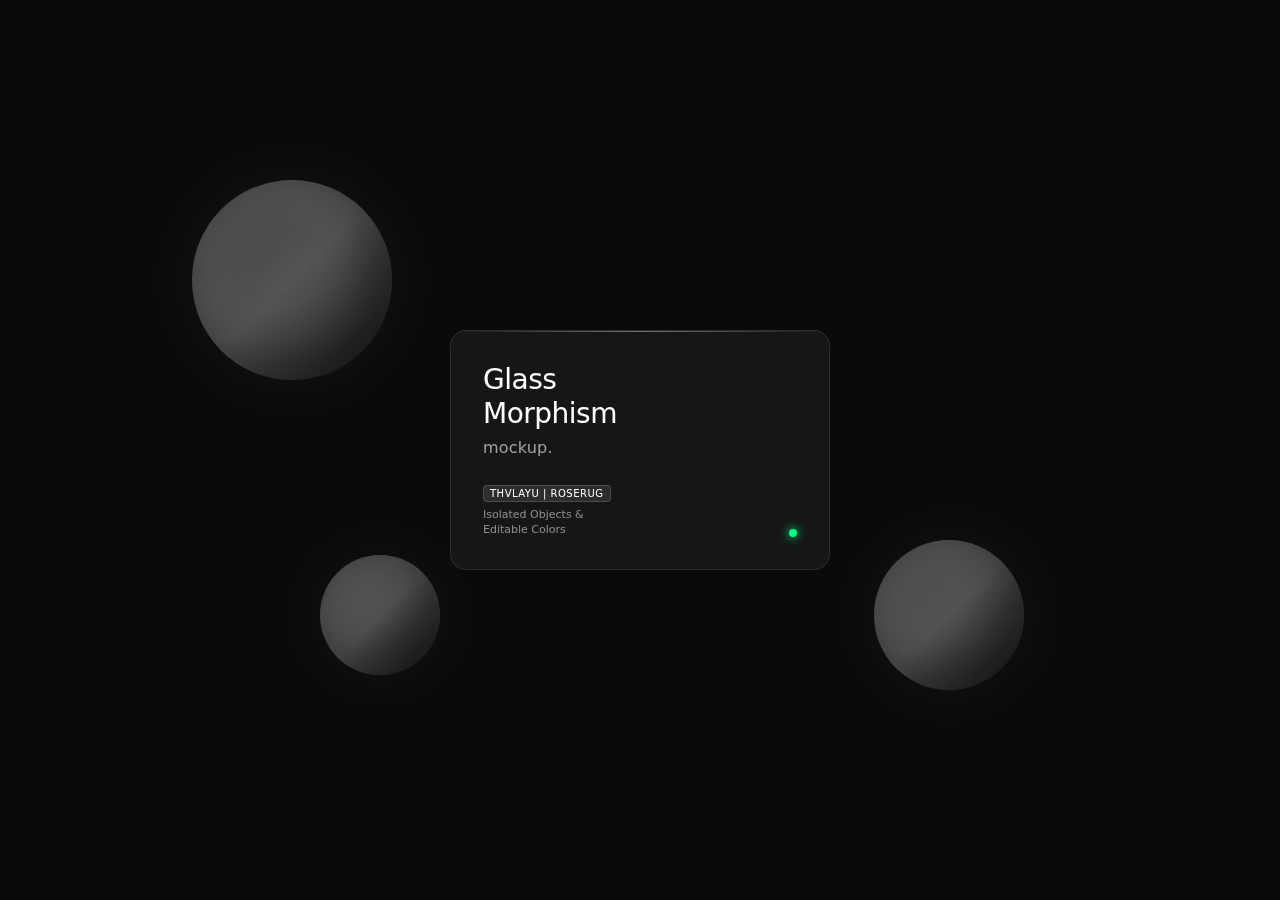
<file: glassmorphism_panel.html>
<!DOCTYPE html>
<html lang="en">
<head>
    <meta charset="UTF-8">
    <meta name="viewport" content="width=device-width, initial-scale=1.0">
    <title>Glassmorphism Panel</title>
    <style>
        * {
            margin: 0;
            padding: 0;
            box-sizing: border-box;
        }

        body {
            font-family: -apple-system, BlinkMacSystemFont, 'Segoe UI', system-ui, sans-serif;
            background: #0a0a0a;
            min-height: 100vh;
            display: flex;
            align-items: center;
            justify-content: center;
            overflow: hidden;
            position: relative;
        }

        /* 3D Spheres Background */
        .sphere {
            position: absolute;
            border-radius: 50%;
            background: linear-gradient(135deg, #333 0%, #555 50%, #222 100%);
            box-shadow: 
                inset -20px -20px 50px rgba(0,0,0,0.5),
                inset 20px 20px 50px rgba(255,255,255,0.1),
                0 0 80px rgba(255,255,255,0.05);
        }

        .sphere:nth-child(1) {
            width: 200px;
            height: 200px;
            top: 20%;
            left: 15%;
            animation: float 8s ease-in-out infinite;
        }

        .sphere:nth-child(2) {
            width: 150px;
            height: 150px;
            top: 60%;
            right: 20%;
            animation: float 6s ease-in-out infinite reverse;
        }

        .sphere:nth-child(3) {
            width: 120px;
            height: 120px;
            bottom: 25%;
            left: 25%;
            animation: float 7s ease-in-out infinite;
        }

        @keyframes float {
            0%, 100% {
                transform: translateY(0px) rotate(0deg);
            }
            50% {
                transform: translateY(-20px) rotate(180deg);
            }
        }

        /* Glass Panel */
        .glass-panel {
            position: relative;
            width: 380px;
            height: 240px;
            background: rgba(255, 255, 255, 0.05);
            backdrop-filter: blur(20px);
            -webkit-backdrop-filter: blur(20px);
            border: 1px solid rgba(255, 255, 255, 0.1);
            border-radius: 16px;
            padding: 32px;
            z-index: 10;
            transition: all 0.3s ease;
            cursor: pointer;
        }

        .glass-panel:hover {
            background: rgba(255, 255, 255, 0.08);
            border-color: rgba(255, 255, 255, 0.15);
            transform: translateY(-2px);
            box-shadow: 0 20px 40px rgba(0, 0, 0, 0.3);
        }

        .glass-panel::before {
            content: '';
            position: absolute;
            top: 0;
            left: 0;
            right: 0;
            height: 1px;
            background: linear-gradient(90deg, transparent, rgba(255,255,255,0.4), transparent);
            border-radius: 16px 16px 0 0;
        }

        /* Typography */
        .title {
            color: #ffffff;
            font-size: 28px;
            font-weight: 300;
            line-height: 1.2;
            margin-bottom: 8px;
            letter-spacing: -0.5px;
        }

        .subtitle {
            color: rgba(255, 255, 255, 0.6);
            font-size: 16px;
            font-weight: 400;
            margin-bottom: 40px;
            letter-spacing: 0.2px;
        }

        /* Bottom Section */
        .bottom-section {
            position: absolute;
            bottom: 32px;
            left: 32px;
            right: 32px;
            display: flex;
            justify-content: space-between;
            align-items: flex-end;
        }

        .meta-info {
            display: flex;
            flex-direction: column;
            gap: 4px;
        }

        .format-badge {
            background: rgba(255, 255, 255, 0.1);
            border: 1px solid rgba(255, 255, 255, 0.15);
            border-radius: 4px;
            padding: 2px 6px;
            color: #ffffff;
            font-size: 10px;
            font-weight: 500;
            letter-spacing: 0.5px;
            text-transform: uppercase;
            width: fit-content;
        }

        .description {
            color: rgba(255, 255, 255, 0.5);
            font-size: 11px;
            font-weight: 400;
            line-height: 1.3;
            margin-top: 2px;
        }

        /* Status Indicator */
        .status-indicator {
            width: 8px;
            height: 8px;
            background: #00ff88;
            border-radius: 50%;
            box-shadow: 
                0 0 10px #00ff88,
                0 0 20px rgba(0, 255, 136, 0.3);
            animation: pulse 2s ease-in-out infinite;
        }

        @keyframes pulse {
            0%, 100% {
                opacity: 1;
                transform: scale(1);
            }
            50% {
                opacity: 0.7;
                transform: scale(1.1);
            }
        }

        /* Interactive Effects */
        .glass-panel:active {
            transform: translateY(0px) scale(0.98);
        }

        /* Responsive Design */
        @media (max-width: 480px) {
            .glass-panel {
                width: 90vw;
                max-width: 360px;
                margin: 20px;
            }
            
            .sphere {
                opacity: 0.7;
            }
        }
    </style>
</head>
<body>
    <!-- Background Spheres -->
    <div class="sphere"></div>
    <div class="sphere"></div>
    <div class="sphere"></div>

    <!-- Glass Panel -->
    <div class="glass-panel" id="glassPanel">
        <div class="title">Glass<br>Morphism</div>
        <div class="subtitle">mockup.</div>
        
        <div class="bottom-section">
            <div class="meta-info">
                <div class="format-badge">THVLAYU | ROSERUG</div>
                <div class="description">Isolated Objects &<br>Editable Colors</div>
            </div>
            <div class="status-indicator"></div>
        </div>
    </div>

    <script>
        // Interactive panel effects
        const glassPanel = document.getElementById('glassPanel');
        
        // Mouse move parallax effect
        glassPanel.addEventListener('mousemove', (e) => {
            const rect = glassPanel.getBoundingClientRect();
            const x = e.clientX - rect.left;
            const y = e.clientY - rect.top;
            
            const centerX = rect.width / 2;
            const centerY = rect.height / 2;
            
            const rotateX = (y - centerY) / 10;
            const rotateY = (centerX - x) / 10;
            
            glassPanel.style.transform = `perspective(1000px) rotateX(${rotateX}deg) rotateY(${rotateY}deg) translateY(-2px)`;
        });
        
        // Reset transform on mouse leave
        glassPanel.addEventListener('mouseleave', () => {
            glassPanel.style.transform = 'perspective(1000px) rotateX(0deg) rotateY(0deg) translateY(0px)';
        });
        
        // Click interaction
        glassPanel.addEventListener('click', () => {
            // Add subtle click feedback
            glassPanel.style.transform = 'perspective(1000px) scale(0.98)';
            setTimeout(() => {
                glassPanel.style.transform = 'perspective(1000px) scale(1)';
            }, 150);
        });
        
        // Dynamic background sphere animation
        const spheres = document.querySelectorAll('.sphere');
        spheres.forEach((sphere, index) => {
            sphere.addEventListener('mouseenter', () => {
                sphere.style.transform = 'scale(1.1)';
                sphere.style.boxShadow = `
                    inset -20px -20px 50px rgba(0,0,0,0.7),
                    inset 20px 20px 50px rgba(255,255,255,0.2),
                    0 0 120px rgba(255,255,255,0.1)
                `;
            });
            
            sphere.addEventListener('mouseleave', () => {
                sphere.style.transform = 'scale(1)';
                sphere.style.boxShadow = `
                    inset -20px -20px 50px rgba(0,0,0,0.5),
                    inset 20px 20px 50px rgba(255,255,255,0.1),
                    0 0 80px rgba(255,255,255,0.05)
                `;
            });
        });
    </script>
</body>
</html>
</file>
